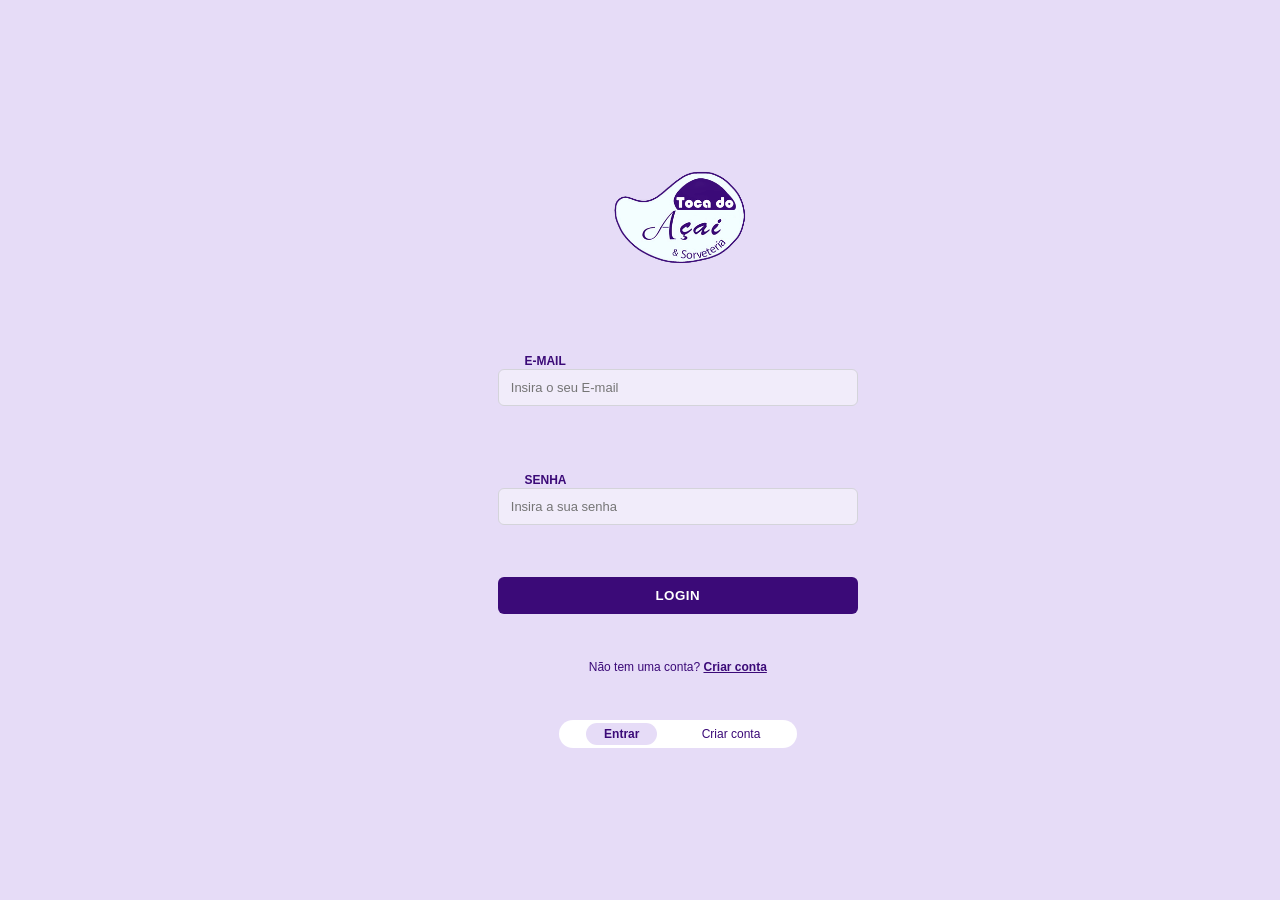
<file: index.html>
<!DOCTYPE html>
<html lang="pt-br">
<head>
    <meta charset="UTF-8">
    <meta name="viewport" content="width=device-width, initial-scale=1.0">
    <title>Login</title>
    <link rel="stylesheet" href="style.css">
</head>
<body class="auth">
  <form class="auth-box" id="form-login">
    <div class="logo">
      <img src="tocadoacai_roxo_contorno_v2.png" alt="Logo Toca do Açaí" class="auth-logo-image">
    </div>

    <div>
      <label for="email">E-MAIL</label>
      <input type="email" id="email" autocomplete="username" placeholder="Insira o seu E-mail" required>
    </div>
    <div>
      <label for="senha">SENHA</label>
      <input type="password" id="senha" autocomplete="current-password" placeholder="Insira a sua senha" required>
    </div>

<p class="auth-feedback" id="auth-feedback" role="alert" aria-live="polite"></p>
<button type="submit" class="btn-principal">LOGIN</button>

    <p class="auth-link">Não tem uma conta? <a href="register.html">Criar conta</a></p>

    <div class="toggle">
      <a href="index.html" class="ativo">Entrar</a>
      <a href="register.html">Criar conta</a>
    </div>
  </form>
  <script src="script.js"></script>
</body>
</html>
</file>
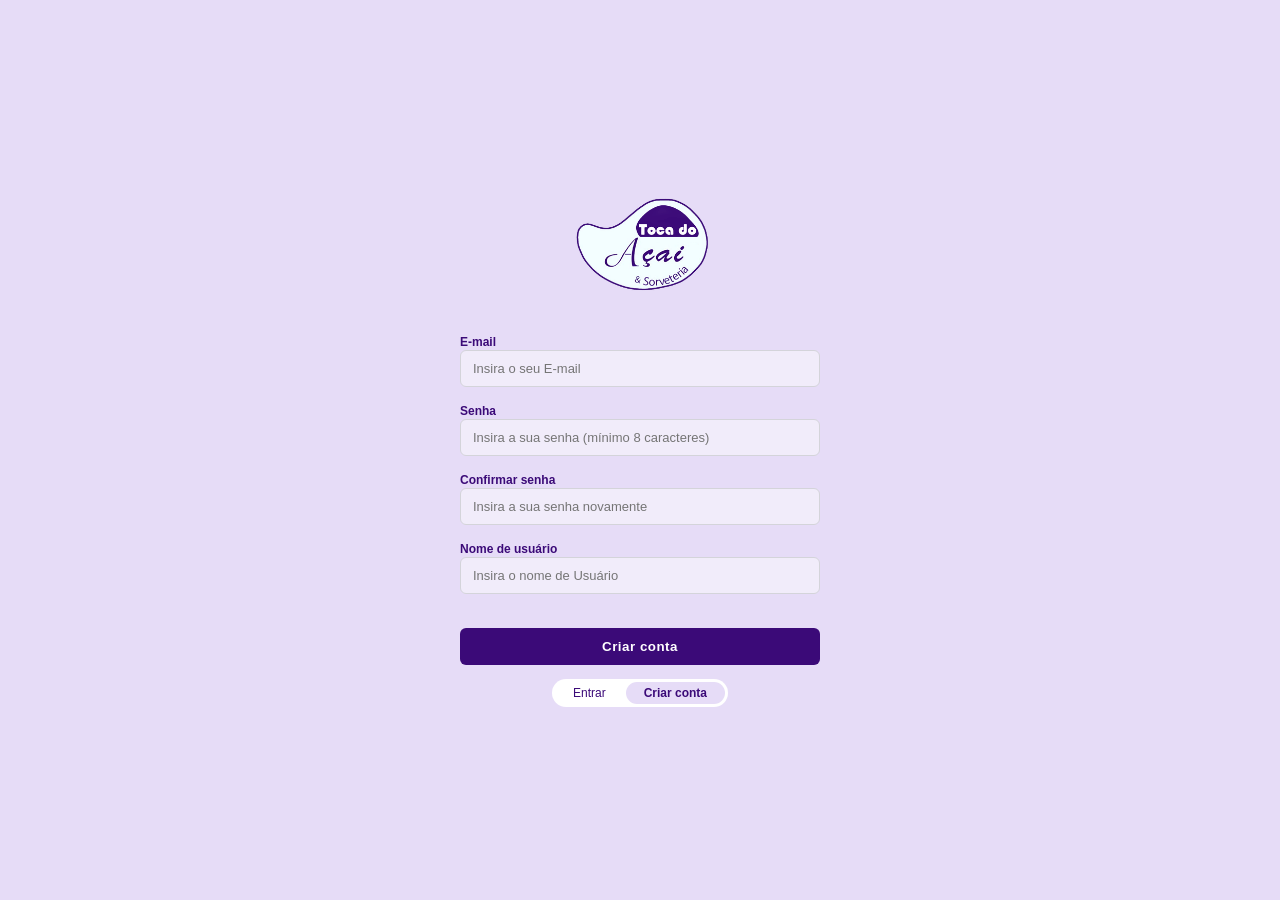
<file: register.html>
<!DOCTYPE html>
<html lang="pt-br">
<head>
    <meta charset="UTF-8">
    <meta name="viewport" content="width=device-width, initial-scale=1.0">
    <title>Criar Conta</title>
    <link rel="stylesheet" href="style.css">
</head>
<body class="auth">
  <form class="auth-box" id="form-registro">
    <div class="logo">
      <img src="tocadoacai_roxo_contorno_v2.png" alt="Logo Toca do Açaí" class="auth-logo-image">
    </div>
    <div>
      <label for="email">E-mail</label>
      <input type="email" id="email" autocomplete="username" placeholder="Insira o seu E-mail" required>
    </div>
    <div>
      <label for="senha">Senha</label>
      <input type="password" id="senha" autocomplete="new-password" minlength="8" placeholder="Insira a sua senha (mínimo 8 caracteres)" required>
    </div>
    <div>
      <label for="confirmar">Confirmar senha</label>
      <input type="password" id="confirmar" autocomplete="new-password" minlength="8" placeholder="Insira a sua senha novamente" required>
    </div>
    <div>
      <label for="usuario">Nome de usuário</label>
      <input type="text" id="usuario" placeholder="Insira o nome de Usuário" required>
    </div>

    <p class="auth-feedback" id="auth-feedback" role="alert" aria-live="polite"></p>
    <button type="submit" class="btn-principal">Criar conta</button>

    <div class="toggle">
      <a href="index.html">Entrar</a>
      <a href="register.html" class="ativo">Criar conta</a>
    </div>
  </form>

  <script src="script.js"></script>
</body>
</html>
</file>
<file: style.css>
:root {
  --roxo: #3b0a78;
  --roxo-escuro: #2a0658;
  --roxo-claro: #e6dcf7;
  --amarelo: #ffc928;
  --cinza-bg: #f3f3f5;
  --cinza-borda: #d4d4da;
  --texto: #1f1633;
}

* { box-sizing: border-box; margin: 0; padding: 0; }

/* Base compartilhada por todas as páginas */
body {
  font-family: "Poppins", "Segoe UI", Arial, sans-serif;
  color: var(--texto);
  background: var(--cinza-bg);
}

a { color: inherit; text-decoration: none; }
button { font-family: inherit; cursor: pointer; }

/* Logo e telas de login/cadastro de usuário */
.logo {
  display: flex;
  flex-direction: column;
  align-items: center;
  justify-content: center;
  width: 84px;
  height: 84px;
  
  color: var(--roxo);
  font-weight: 700;
  font-size: 13px;
  line-height: 1.1;
  text-align: center;

}
.logo small { font-size: 9px; font-weight: 500; }

body.auth {
  background: var(--roxo-claro);
  min-height: 100vh;
  display: flex;
  align-items: center;
  justify-content: center;
}
.auth-box {
  width: 360px;
  display: flex;
  flex-direction: column;
  align-items: stretch;
  gap: 14px;
}
.auth-box .logo {
  align-self: center;
  margin-bottom: 14px;
  width: 200px;
  height: auto;
  object-fit: contain;
}
.auth-logo-image {
  width: 150px;
  height: 110px;
  
  object-fit: cover;
  display: block;
  margin: 0 auto;
}
.auth-box label { font-size: 12px; font-weight: 600; color: var(--roxo); }
.auth-box input {
  width: 100%;
  padding: 10px 12px;
  border: 1px solid var(--cinza-borda);
  border-radius: 6px;
  background: #f1ecfa;
  font-size: 13px;
}
.btn-principal {
  background: var(--roxo);
  color: #fff;
  border: none;
  border-radius: 6px;
  padding: 11px;
  font-weight: 700;
  letter-spacing: .5px;
  margin-top: 6px;
}
.btn-principal:hover { background: var(--roxo-escuro); }
.auth-link { text-align: center; font-size: 12px; color: var(--roxo); }
.auth-link a { font-weight: 700; text-decoration: underline; }
.auth-feedback { min-height: 16px; color: #a00020; font-size: 12px; text-align: center; }
.auth-feedback:empty { min-height: 0; }
.toggle {
  display: flex;
  align-self: center;
  background: #fff;
  border-radius: 999px;
  padding: 3px;
  gap: 2px;
}
.toggle a {
  padding: 4px 18px;
  border-radius: 999px;
  font-size: 12px;
  color: var(--roxo);
}
.toggle a.ativo { background: var(--roxo-claro); font-weight: 600; }

/* Estrutura compartilhada das páginas internas */
.app { display: flex; min-height: 100vh; }

.sidebar {
  width: 150px;
  background: var(--roxo);
  color: #fff;
  display: flex;
  flex-direction: column;
  align-items: center;
  padding: 18px 0;
  flex-shrink: 0;
}
.sidebar .logo { width: 160px; height: auto; font-size: 11px; margin-bottom: 26px; }
.sidebar nav { width: 100%; display: flex; flex-direction: column; }
.sidebar nav a {
  padding: 10px 16px;
  font-size: 13px;
  color: #fff;
  text-align: center;
}
.sidebar nav a:hover { background: rgba(255,255,255,.1); }
.sidebar nav a.ativo { background: var(--amarelo); color: var(--roxo-escuro); font-weight: 600; }
.usuario {
  margin-top: auto;
  text-align: center;
  font-size: 12px;
}
.usuario .avatar {
  width: 34px; height: 34px;
  border-radius: 50%;
  background: #fff; color: var(--roxo);
  display: flex; align-items: center; justify-content: center;
  font-weight: 700;
  margin: 0 auto 4px;
}
.usuario small { display: block; opacity: .7; font-size: 10px; }
.btn-sair {
  margin-top: 10px;
  padding: 4px 12px;
  border: 1px solid rgba(255,255,255,.65);
  border-radius: 999px;
  background: transparent;
  color: #fff;
  font-size: 11px;
}
.btn-sair:hover { background: rgba(255,255,255,.12); }

.conteudo { flex: 1; padding: 24px 32px; overflow-x: auto; }

.topo {
  display: flex;
  align-items: center;
  justify-content: space-between;
  margin-bottom: 18px;
}
.topo h1 { font-size: 18px; font-weight: 600; color: var(--roxo); }
.topo .acoes { display: flex; gap: 8px; align-items: center; }

.btn-pilula {
  background: var(--roxo);
  color: #fff;
  border: none;
  border-radius: 999px;
  padding: 6px 16px;
  font-size: 12px;
  font-weight: 600;
}
.btn-pilula:hover { background: var(--roxo-escuro); }
select.mes, select.campo {
  border: 1px solid var(--cinza-borda);
  border-radius: 6px;
  padding: 6px 10px;
  background: #fff;
  font-size: 12px;
  font-family: inherit;
}

/* Indicadores e tabelas de estoque, saída e cadastro */
.cards { display: flex; gap: 16px; margin-bottom: 22px; flex-wrap: wrap; }
.card {
  background: var(--roxo);
  color: #fff;
  border-radius: 14px;
  padding: 14px 18px;
  min-width: 190px;
  height: 100px;
  flex: 1;
}
.card .rotulo { font-size: 10px; font-weight: 600; letter-spacing: .5px; opacity: .85; text-transform: uppercase; }
.card .valor { font-size: 24px; font-weight: 700; margin: 4px 0; }
.card .detalhe { font-size: 10px; opacity: .8; }

.painel { background: #fff; border-radius: 10px; padding: 16px; border: 1px solid var(--cinza-borda); }
.painel-topo {
  display: flex; align-items: center; justify-content: space-between;
  margin-bottom: 10px; gap: 12px;
}
.painel-topo h2 { font-size: 14px; color: var(--roxo); }
.busca {
  border: 1px solid var(--cinza-borda);
  border-radius: 999px;
  padding: 6px 14px;
  font-size: 12px;
  min-width: 220px;
  background: var(--cinza-bg);
}

table { width: 100%; border-collapse: collapse; font-size: 12px; }
th {
  background: var(--cinza-borda);
  color: var(--roxo-escuro);
  text-align: left;
  padding: 8px 10px;
  font-size: 11px;
  text-transform: uppercase;
}
td { padding: 8px 10px; border-bottom: 1px solid #ececf0; }
tbody tr:nth-child(even) { background: #fafafc; }
td.num, th.num { text-align: right; }
.tag-baixo { color: #b3261e; font-weight: 600; }

.subtitulo { font-size: 13px; color: #555; margin-bottom: 14px; }
.grafico { background: #fff; border: 1px solid var(--cinza-borda); border-radius: 10px; padding: 16px; }
.grafico svg { width: 100%; height: auto; display: block; }
.legenda { display: flex; gap: 18px; font-size: 11px; margin-bottom: 8px; }
.legenda span::before {
  content: ""; display: inline-block; width: 10px; height: 10px;
  margin-right: 5px; border-radius: 2px; background: var(--cor);
}

.colunas { display: grid; grid-template-columns: repeat(3, 1fr); gap: 16px; }
.coluna h3 { font-size: 12px; color: var(--roxo); margin-bottom: 2px; }
.coluna .total { font-size: 11px; color: #666; margin-bottom: 8px; }

/* Ações de edição/exclusão nas tabelas de cadastro e estoque */
.cadastro-acoes {
  display: flex;
  flex-direction: column;
  align-items: flex-start;
  gap: 5px;
}

.cadastro-acao {
  border: 1px solid var(--roxo);
  border-radius: 999px;
  padding: 4px 10px;
  color: var(--roxo);
  background: #fff;
  font: inherit;
  font-size: 11px;
}

.cadastro-acao:hover { background: var(--roxo-claro); }
.cadastro-acao-excluir { border-color: #b3261e; color: #b3261e; }
.cadastro-acao-excluir:hover { background: #fbe9e7; }

/* Modal compartilhado; ajustes específicos do formulário de cadastro */
.overlay {
  position: fixed; inset: 0;
  background: rgba(20, 8, 40, .45);
  display: none;
  align-items: center;
  justify-content: center;
  z-index: 10;
}
.overlay.aberto { display: flex; }
.modal {
  background: #fff;
  border-radius: 12px;
  padding: 22px 26px;
  width: min(560px, 92vw);
  box-shadow: 0 10px 40px rgba(0,0,0,.3);
}
.modal h2 { font-size: 15px; margin-bottom: 14px; color: var(--roxo); }
.form-grid { display: grid; grid-template-columns: 1fr 1fr; gap: 12px 18px; }
.form-grid .full { grid-column: 1 / -1; }
.modal label { display: block; font-size: 11px; font-weight: 600; margin-bottom: 4px; color: var(--texto); }
.modal input, .modal select {
  width: 100%;
  padding: 8px 10px;
  border: 1px solid var(--cinza-borda);
  border-radius: 6px;
  font-size: 12px;
  font-family: inherit;
  background: #faf9fd;
}
.modal input[readonly] { background: #ececf0; color: #777; }
.modal-rodape { display: flex; justify-content: space-between; align-items: center; margin-top: 18px; }
.btn-voltar {
  background: var(--roxo); color: #fff; border: none;
  width: 32px; height: 28px; border-radius: 6px; font-size: 14px;
}
.cadastro-modal .btn-voltar {
  width: auto;
  height: auto;
  padding: 7px 14px;
}

/* Ajustes responsivos das páginas internas */
@media (max-width: 800px) {
  .sidebar { width: 90px; }
  .conteudo { padding: 16px; }
  .colunas { grid-template-columns: 1fr; }
  .form-grid { grid-template-columns: 1fr; }
}
</file>
